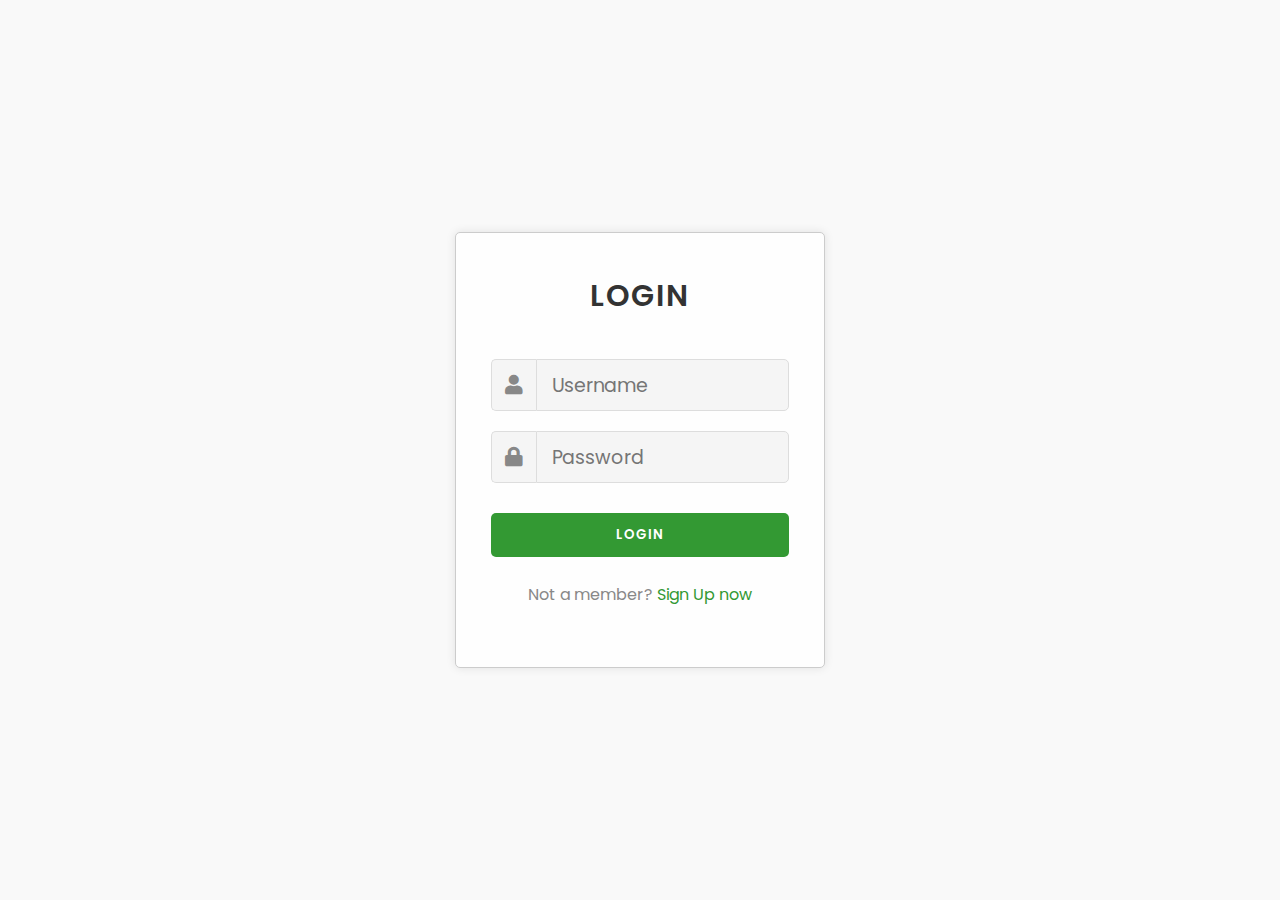
<file: Login Authentication Page/index.html>
<!DOCTYPE html>
<html lang="en">
<head>
   <meta charset="utf-8">
   <meta name="viewport" content="width=device-width, initial-scale=1.0">
   <title>Login Page</title>
   <link rel="stylesheet" href="style.css">
   <link rel="stylesheet" href="https://cdnjs.cloudflare.com/ajax/libs/font-awesome/5.15.3/css/all.min.css"/>
</head>
<body>
   <div class="login-form">
      <div class="text">
         LOGIN
      </div>
      <form>
         <div class="field">
            <div class="fas fa-user"></div>
            <input type="text" id="username" placeholder="Username">
         </div>
         <div class="field">
            <div class="fas fa-lock"></div>
            <input type="password" id="password" placeholder="Password">
         </div>
         <button id="login-button">LOGIN</button>
         <div class="link">
            Not a member? <a href="signup.html">Sign Up now</a>
         </div>
      </form>
   </div>
   <script src="script.js"></script>
</body>
</html>
</file>
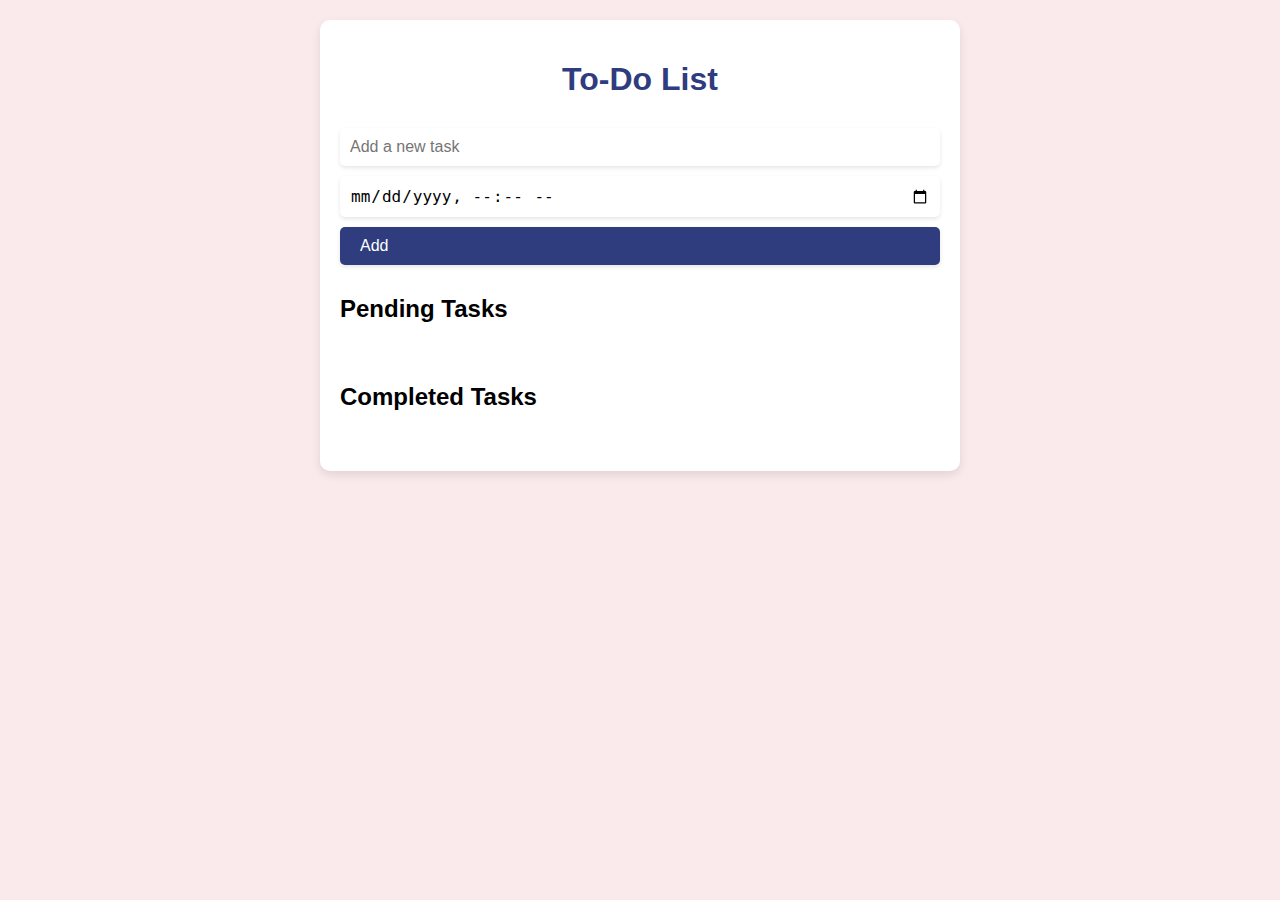
<file: To-do app/index.html>
<!DOCTYPE html>
<html lang="en">
<head>
  <meta charset="UTF-8">
  <meta name="viewport" content="width=device-width, initial-scale=1.0">
  <title>To-Do App</title>
  <link rel="stylesheet" href="style.css">
</head>
<body>
  <div class="container">
    <h1>To-Do List</h1>
    <form id="todo-form">
      <input type="text" id="task-input" placeholder="Add a new task" required>
      <input type="datetime-local" id="due-date-input">
      <button type="submit">Add</button>
    </form>
    <div class="lists">
      <div class="pending-tasks">
        <h2>Pending Tasks</h2>
        <ul id="pending-tasks-list"></ul>
      </div>
      <div class="completed-tasks">
        <h2>Completed Tasks</h2>
        <ul id="completed-tasks-list"></ul>
      </div>
    </div>
  </div>
  <script src="script.js"></script>
</body>
</html>
</file>
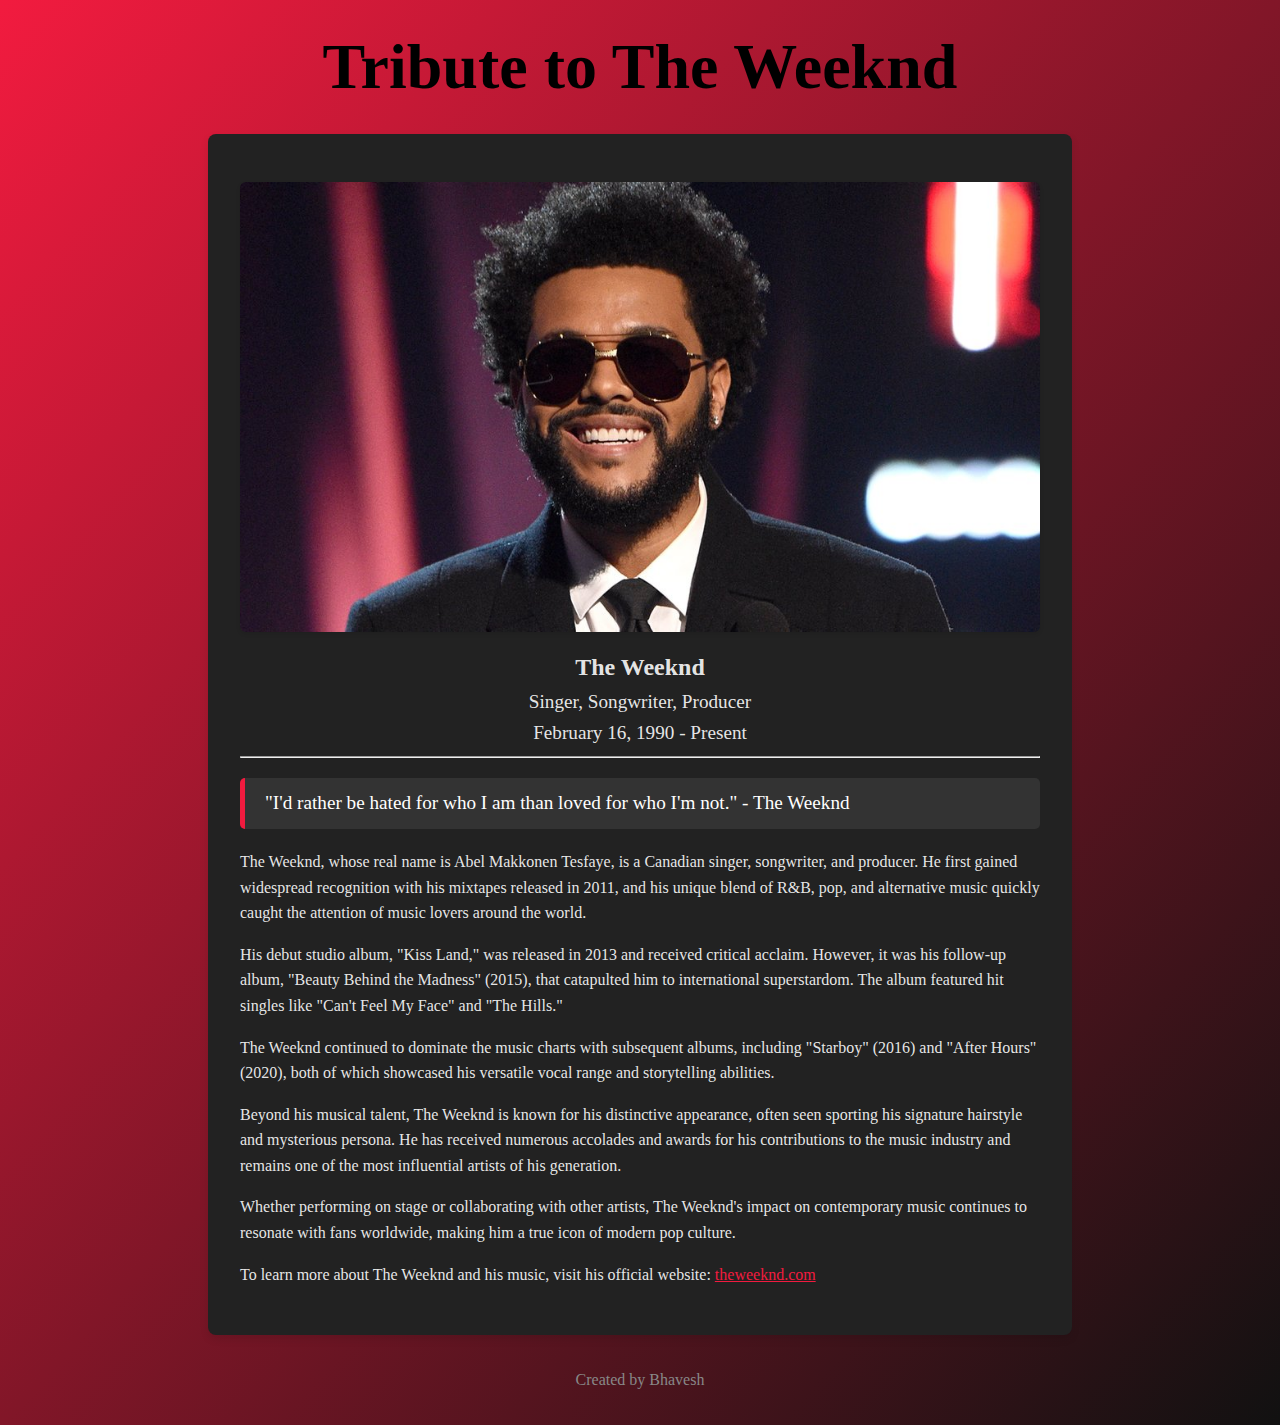
<file: Tribute Page/index.html>
<!DOCTYPE html>
<html lang="en">

<head>
  <meta charset="UTF-8">
  <meta name="viewport" content="width=device-width, initial-scale=1.0">
  <link rel="stylesheet" href="style.css">
  <title>Tribute to The Weeknd</title>
</head>
<body>
  <header>
    <h1>Tribute to The Weeknd</h1>
  </header>
  <div class="container">
    <img class="image" src="thew.jpg" alt="The Weeknd">
    <div class="tribute-info">
      <h2>The Weeknd</h2>
      <p>Singer, Songwriter, Producer</p>
      <p>February 16, 1990 - Present</p>
    </div>
    <hr>
    <div class="tribute-content">
      <blockquote>
        "I'd rather be hated for who I am than loved for who I'm not." - The Weeknd
      </blockquote>
      <p>
        The Weeknd, whose real name is Abel Makkonen Tesfaye, is a Canadian singer, songwriter, and producer. He first gained
        widespread recognition with his mixtapes released in 2011, and his unique blend of R&B, pop, and alternative
        music quickly caught the attention of music lovers around the world.
      </p>
      <p>
        His debut studio album, "Kiss Land," was released in 2013 and received critical acclaim. However, it was his
        follow-up album, "Beauty Behind the Madness" (2015), that catapulted him to international superstardom. The
        album featured hit singles like "Can't Feel My Face" and "The Hills."
      </p>
      <p>
        The Weeknd continued to dominate the music charts with subsequent albums, including "Starboy" (2016) and "After
        Hours" (2020), both of which showcased his versatile vocal range and storytelling abilities.
      </p>
      <p>
        Beyond his musical talent, The Weeknd is known for his distinctive appearance, often seen sporting his signature
        hairstyle and mysterious persona. He has received numerous accolades and awards for his contributions to the
        music industry and remains one of the most influential artists of his generation.
      </p>
      <p>
        Whether performing on stage or collaborating with other artists, The Weeknd's impact on contemporary music
        continues to resonate with fans worldwide, making him a true icon of modern pop culture.
      </p>
      <p>
        To learn more about The Weeknd and his music, visit his official website: <a href="https://www.theweeknd.com/"
          target="_blank">theweeknd.com</a>
      </p>
    </div>
  </div>
  <footer>
    <p>Created by Bhavesh</p>
  </footer>
</body>

</html>
</file>
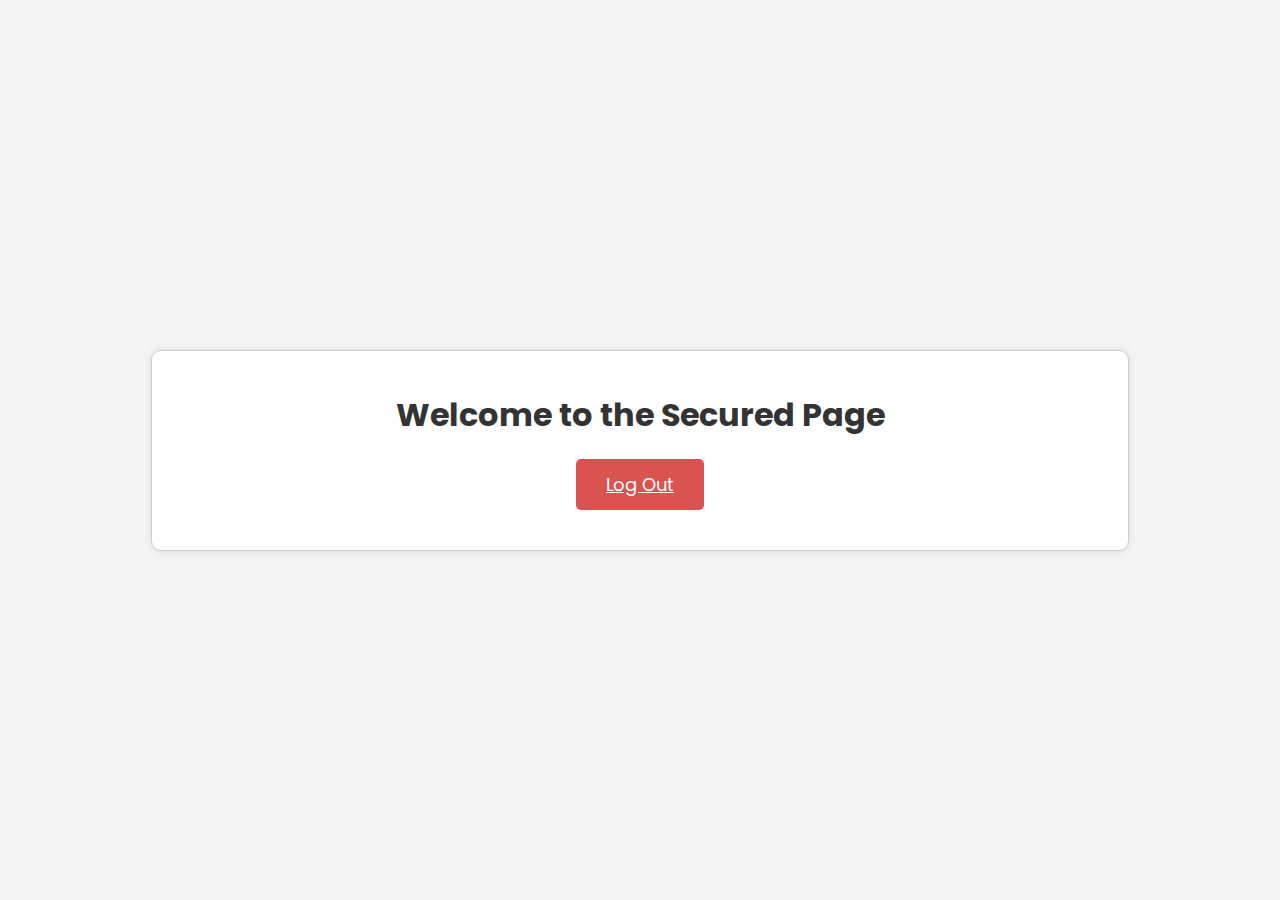
<file: Login Authentication Page/secured.html>
<!DOCTYPE html>
<html lang="en">
<head>
   <meta charset="utf-8">
   <meta name="viewport" content="width=device-width, initial-scale=1.0">
   <title>Secured Page</title>
   <link rel="stylesheet" href="style.css">
</head>
<style>
  body {
    font-family: Arial, sans-serif;
    background-color: #f4f4f4;
    margin: 0;
    padding: 0;
  }

  .secured-content {
    text-align: center;
    margin: 100px auto;
    padding: 40px;
    width: 70%;
    background-color: #fff;
    border: 1px solid #ccc;
    border-radius: 10px;
    box-shadow: 0 0 10px rgba(0, 0, 0, 0.1);
  }

  .secured-content h1 {
    font-size: 32px;
    color: #333;
    margin-bottom: 20px;
  }


  .button {
    display: inline-block;
    padding: 12px 30px;
    font-size: 18px;
    background-color: #339933;
    color: #fff;
    border: none;
    border-radius: 5px;
    cursor: pointer;
    transition: background-color 0.3s, box-shadow 0.3s;
  }

  .button:hover {
    background-color: #258e28;
    box-shadow: 0 0 5px rgba(0, 0, 0, 0.1);
  }

  .logout-button {
    display: inline-block;
    padding: 12px 30px;
    font-size: 18px;
    background-color: #d9534f; /* Red color for Log Out button */
    color: #fff;
    border: none;
    border-radius: 5px;
    cursor: pointer;
    transition: background-color 0.3s, box-shadow 0.3s;
  }

  .logout-button:hover {
    background-color: #c9302c; /* Slightly darker red color on hover */
    box-shadow: 0 0 5px rgba(0, 0, 0, 0.1);
  }

</style>
<body>
   <div class="secured-content">
      <h1>Welcome to the Secured Page</h1>
      <a href="index.html" class="logout-button">Log Out</a>   </div>
</body>
</html>
</file>
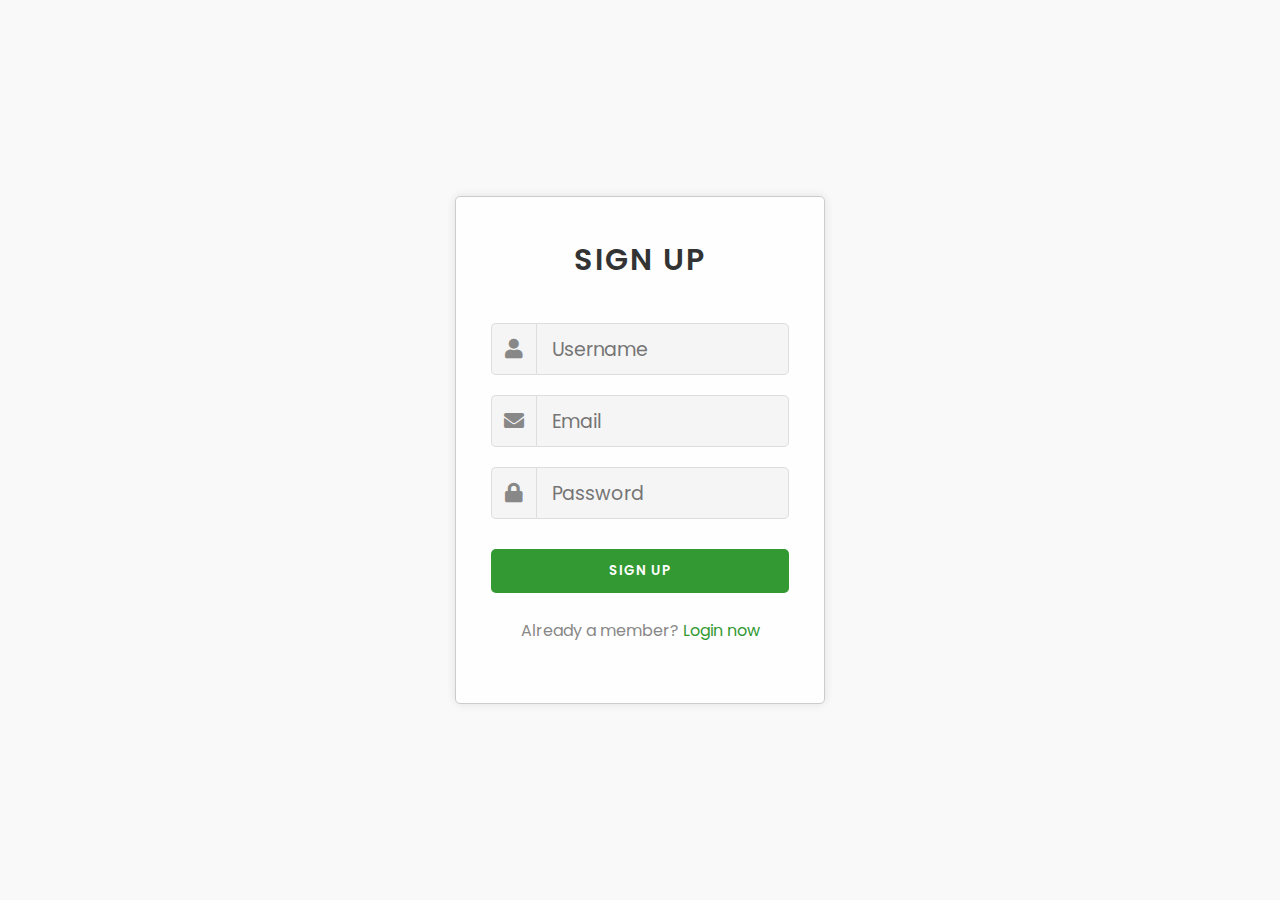
<file: Login Authentication Page/signup.html>
<!DOCTYPE html>
<html lang="en">
<head>
   <meta charset="utf-8">
   <meta name="viewport" content="width=device-width, initial-scale=1.0">
   <title>Sign Up Page</title>
   <link rel="stylesheet" href="style.css">
   <link rel="stylesheet" href="https://cdnjs.cloudflare.com/ajax/libs/font-awesome/5.15.3/css/all.min.css"/>
</head>
<body>
   <div class="signup-form">
      <div class="text">
         SIGN UP
      </div>
      <form>
         <div class="field">
            <div class="fas fa-user"></div>
            <input type="text" placeholder="Username">
         </div>
         <div class="field">
            <div class="fas fa-envelope"></div>
            <input type="text" placeholder="Email">
         </div>
         <div class="field">
            <div class="fas fa-lock"></div>
            <input type="password" placeholder="Password">
         </div>
         <button id="signup-button" class="button">SIGN UP</button>
         <div class="link">
            Already a member? <a href="index.html">Login now</a>
         </div>
      </form>
   </div>
</body>
</html>
</file>
<file: Login Authentication Page/style.css>
@import url('https://fonts.googleapis.com/css?family=Poppins&display=swap');

* {
  margin: 0;
  padding: 0;
  font-family: 'Poppins', sans-serif;
}

body {
  display: flex;
  height: 100vh;
  text-align: center;
  align-items: center;
  justify-content: center;
  background: #f9f9f9;
}

.login-form, .signup-form {
  position: relative;
  width: 370px;
  height: auto;
  background: #fefefe;
  padding: 40px 35px 60px;
  box-sizing: border-box;
  border: 1px solid #ccc;
  border-radius: 5px;
  box-shadow: 0 0 10px rgba(0, 0, 0, 0.1);
}

.text {
  font-size: 30px;
  color: #333;
  font-weight: 600;
  letter-spacing: 2px;
}

form {
  margin-top: 40px;
}

.field {
  margin-top: 20px;
  display: flex;
}

.field .fas {
  height: 50px;
  width: 60px;
  color: #888;
  font-size: 20px;
  line-height: 50px;
  border: 1px solid #ddd;
  border-right: none;
  border-radius: 5px 0 0 5px;
  background: #f5f5f5;
}

.field input {
  height: 50px;
  width: 100%;
  outline: none;
  font-size: 19px;
  color: #666;
  padding: 0 15px;
  border-radius: 0 5px 5px 0;
  border: 1px solid #ddd;
  background: #f5f5f5;
}

button {
    margin-top: 30px;
    padding: 12px 20px; 
    border-radius: 5px!important;
    font-weight: 600;
    letter-spacing: 1px;
    cursor: pointer;
    background: #339933; 
    color: #fff; 
    border: none;
    width: 100%; 
    transition: background-color 0.3s, box-shadow 0.3s;
  }
  
  button:hover {
    background: #258e28;
    border: 1px solid #258e28; 
    box-shadow: 0 0 5px rgba(0, 255, 0, 0.3),
                0 0 10px rgba(0, 255, 0, 0.2),
                0 0 15px rgba(0, 255, 0, 0.1),
                0 2px 0 black;
    color: #fff; 
  }
  

.link {
  margin-top: 25px;
  color: #888;
}

.link a {
  color: #339933;
  text-decoration: none;
}

.link a:hover {
  text-decoration: underline;
}
</file>
<file: To-do app/style.css>
body {
  font-family: 'Gill Sans', 'Gill Sans MT', Calibri, 'Trebuchet MS', sans-serif;
  margin: 0;
  padding: 0;
  background-color: #fbeaeb;
}

.container {
  max-width: 600px;
  margin: 20px auto;
  padding: 20px;
  border-radius: 10px;
  box-shadow: 0 4px 10px rgba(0, 0, 0, 0.1);
  background-color: #fff;
}

h1 {
  text-align: center;
  margin-bottom: 30px;
  color: #2f3c7e;
}

.add-task-section {
  background-color: #fbeaeb;
  border-radius: 10px;
  padding: 20px;
  box-shadow: 0 4px 8px rgba(0, 0, 0, 0.1);
  margin-bottom: 20px;
}

form {
  display: flex;
  flex-direction: column; /* Display form items in a column */
}

form input[type="text"],
form input[type="datetime-local"],
form button {
  flex: 1;
  padding: 10px;
  font-size: 16px;
  border: none;
  border-radius: 5px;
  background-color: #fff;
  margin-bottom: 10px;
  box-shadow: 0 2px 4px rgba(0, 0, 0, 0.1);
}

form button {
  flex: 1; 
  background-color: #2f3c7e;
  color: #fff;
  cursor: pointer;
  transition: background-color 0.4s;
  display: flex;
  align-items: center;
  padding: 10px 20px; 
}

form button i {
  margin-right: 5px;
}

form button:hover {
  background-color: #1e2a59;
}

.lists {
  display: flex;
  flex-direction: column;
}

.lists .pending-tasks,
.lists .completed-tasks {
  flex: 1;
  margin-bottom: 20px;
}

.tasks-list {
  border-radius: 10px;
  padding: 20px;
  box-shadow: 0 4px 8px rgba(0, 0, 0, 0.1);
}

ul {
  list-style: none;
  padding: 0;
}

li {
  margin-bottom: 10px;
  padding: 15px;
  border-radius: 5px;
  display: flex;
  justify-content: space-between;
  align-items: center;
  background-color: #fff;
  box-shadow: 0 2px 4px rgba(0, 0, 0, 0.1);
}

li span {
  margin-bottom: 5px;
  font-size: 14px;
}

li.pending {
  background-color: #fbeaeb; 
  color: #2f3c7e;
}

li.completed {
  background-color: #9ad2c6;
  color: #006400;
}

li button {
  padding: 8px 15px;
  margin-right: 5px; /* Add margin between buttons */
  border: none;
  border-radius: 5px;
  cursor: pointer;
  font-size: 14px;
  transition: background-color 0.2s;
  display: flex;
  align-items: center;
}

li span {
  margin-bottom: 5px;
  font-size: 14px;
}

li .task-title {
  font-size: 18px;
  font-weight: bold;
  margin-bottom: 8px;
}

li .completed-button {
  background-color: #1a936f;
  color: #fff;
  margin-right: 5px;
}

li .edit-button {
  background-color: #2f3c7e;
  color: #fff;
  margin-right: 5px;
}

li .delete-button {
  background-color: #d62828;
  color: #fff;
}

li button i {
  margin-right: 5px;
}

li button:hover {
  filter: brightness(1.2);
}
</file>
<file: Tribute Page/style.css>
body {
    font-family: Cambria, Cochin, Georgia, Times, 'Times New Roman', serif;  
    line-height: 1.6;
    margin: 0;
    padding: 0;
    background-image: linear-gradient(to bottom right, #f21b3f, #111);
    color: rgba(255, 255, 255, 0.9);
  }
  
    header {
      color: black;
      text-align: center;
      padding: 1rem 0;
    }
  
    
    header h1 {
      font-size: 4rem;
      margin: 0;
    }
    
    a:hover {
      color: #f21b3f; /* Lighter red */
      text-decoration: underline;
    }
  
    blockquote:hover {
      transform: scale(1.02); /* Slightly scale up on hover */
    }
  
    .container {
      max-width: 800px;
      margin: 0 auto;
      padding: 2rem;
      background-color: #222;
      border-radius: 8px;
      box-shadow: 0 4px 8px rgba(0, 0, 0, 0.1);
    }
  
    .image {
      display: block;
      max-width: 100%;
      height: auto;
      margin: 1rem auto;
      border-radius: 6px;
      box-shadow: #111;
      box-shadow: 0 2px 4px rgba(0, 0, 0, 0.1);
    }
  
    .tribute-info {
      margin-top: 1rem;
      text-align: center;
    }
  
    .tribute-info h2 {
      margin: 0;
      font-size: 1.5rem;
    }
  
    .tribute-info p {
      margin: 0;
      font-size: 1.2rem;
    }
  
    .tribute-content {
      margin-top: 1rem;
    }
  
    .tribute-content p {
      margin-bottom: 1rem;
    }
  
    footer {
      text-align: center;
      padding: 1rem 0;
      color: #888;
    }
  
    a {
      color: #f21b3f;
    }
  
    a:hover {
      color: #fdbb2d;
    }
  
    blockquote {
      background-color: #333;
      border-left: 5px solid #f21b3f;
      border-radius: 5px;
      padding: 10px 20px;
      margin: 20px 0;
      color: #fff;
      font-size: 1.2rem;
    }
</file>
